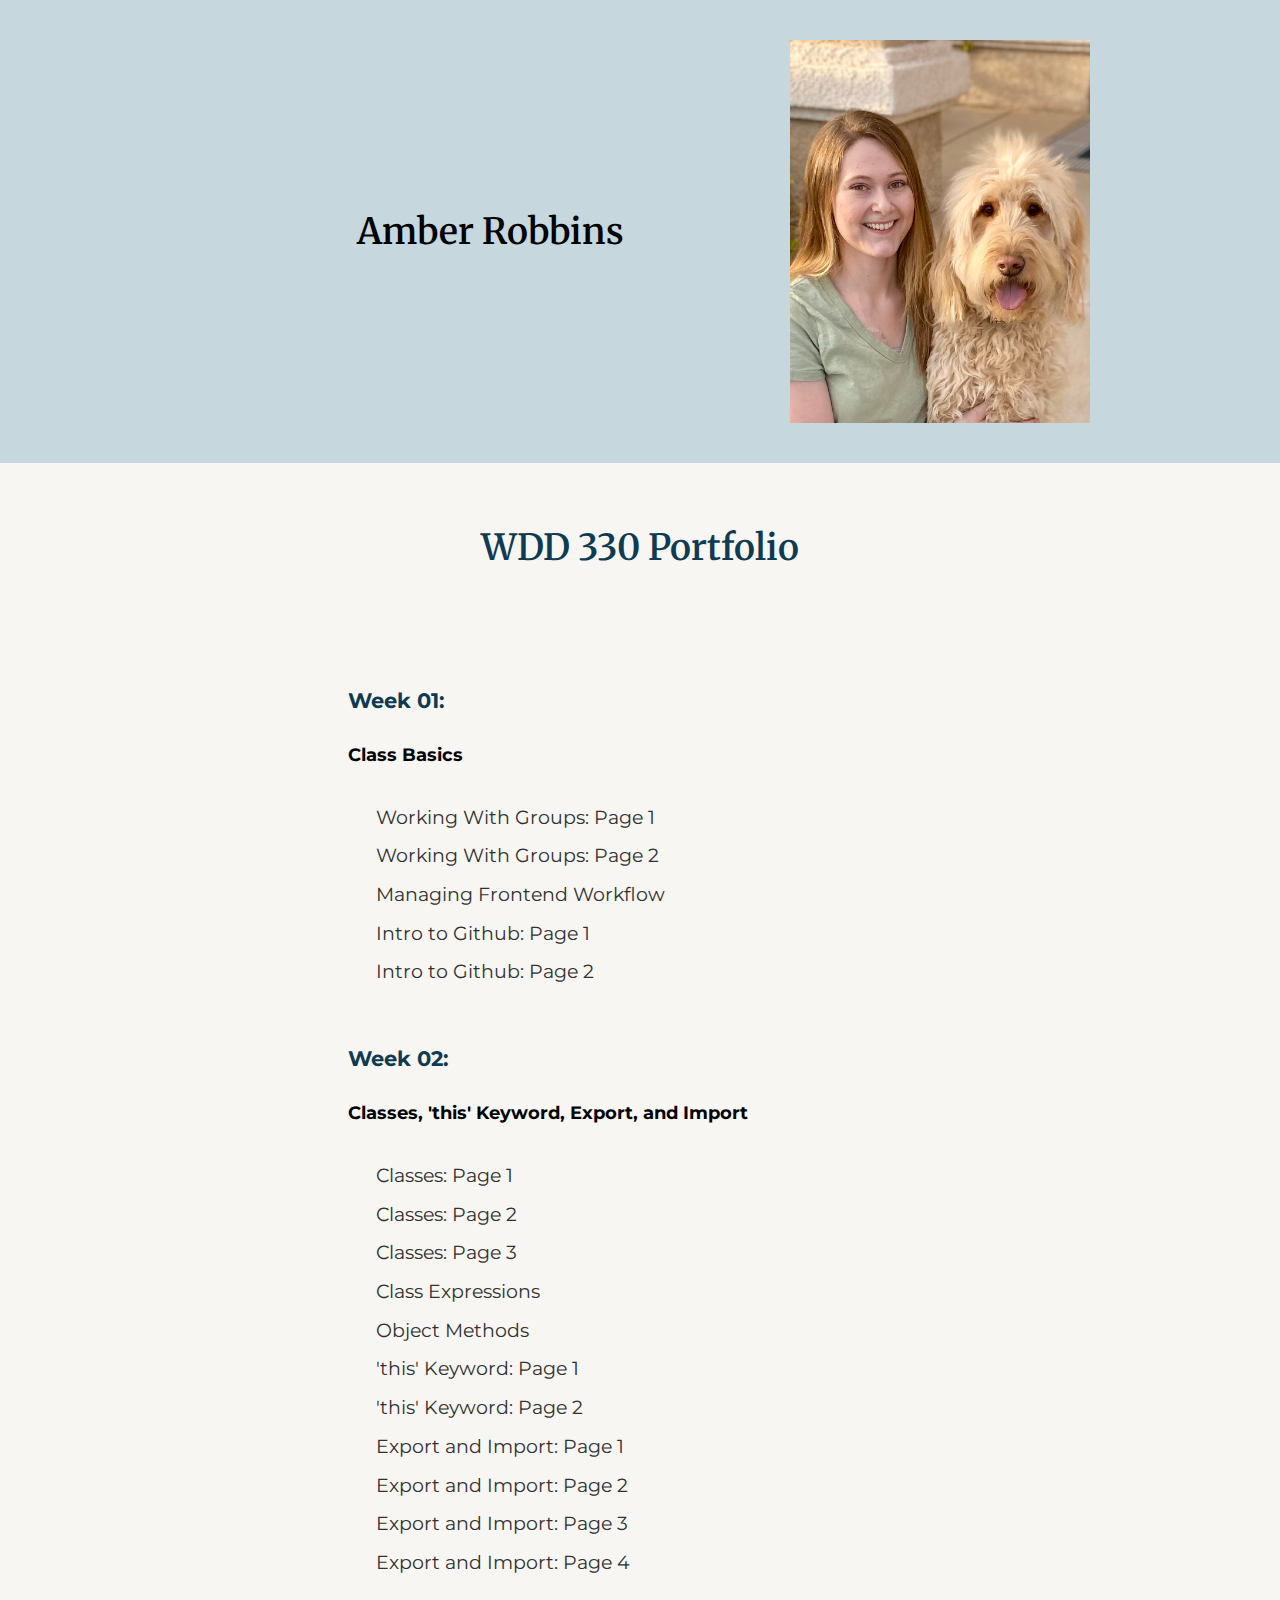
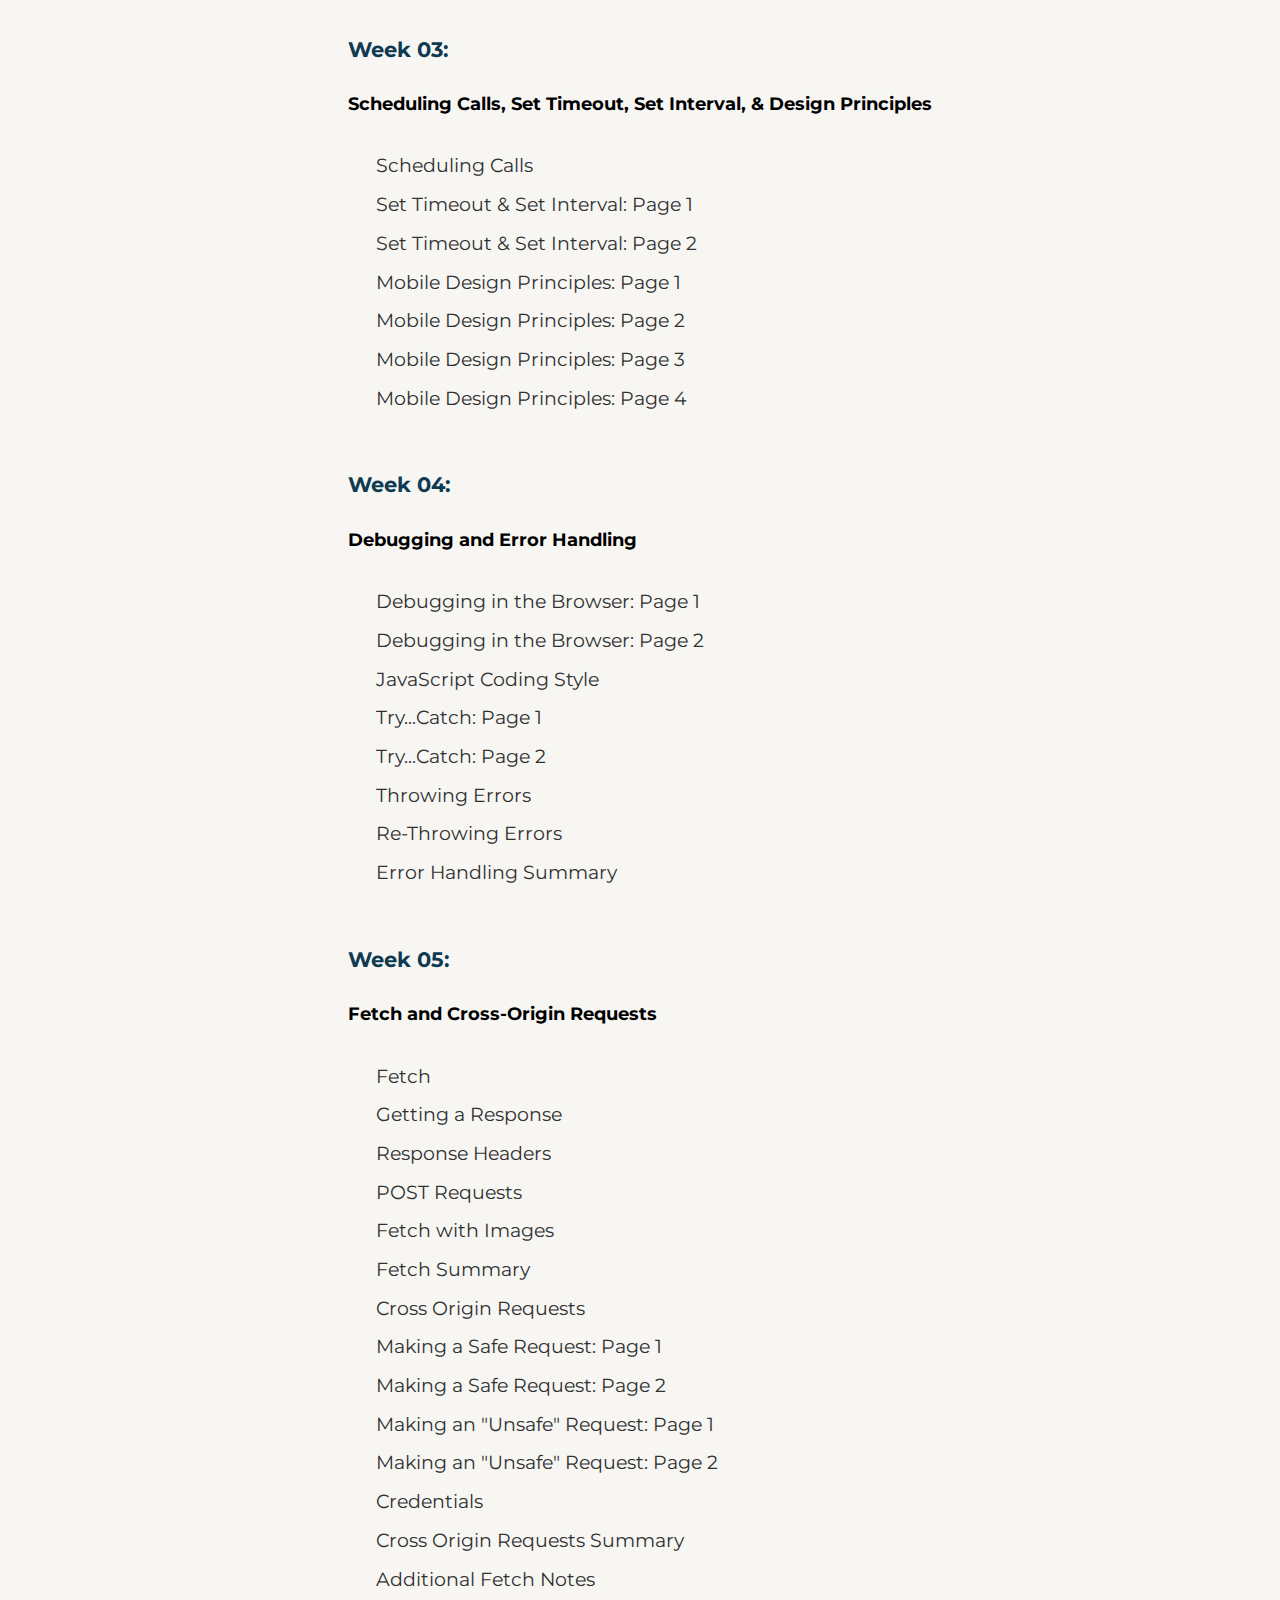
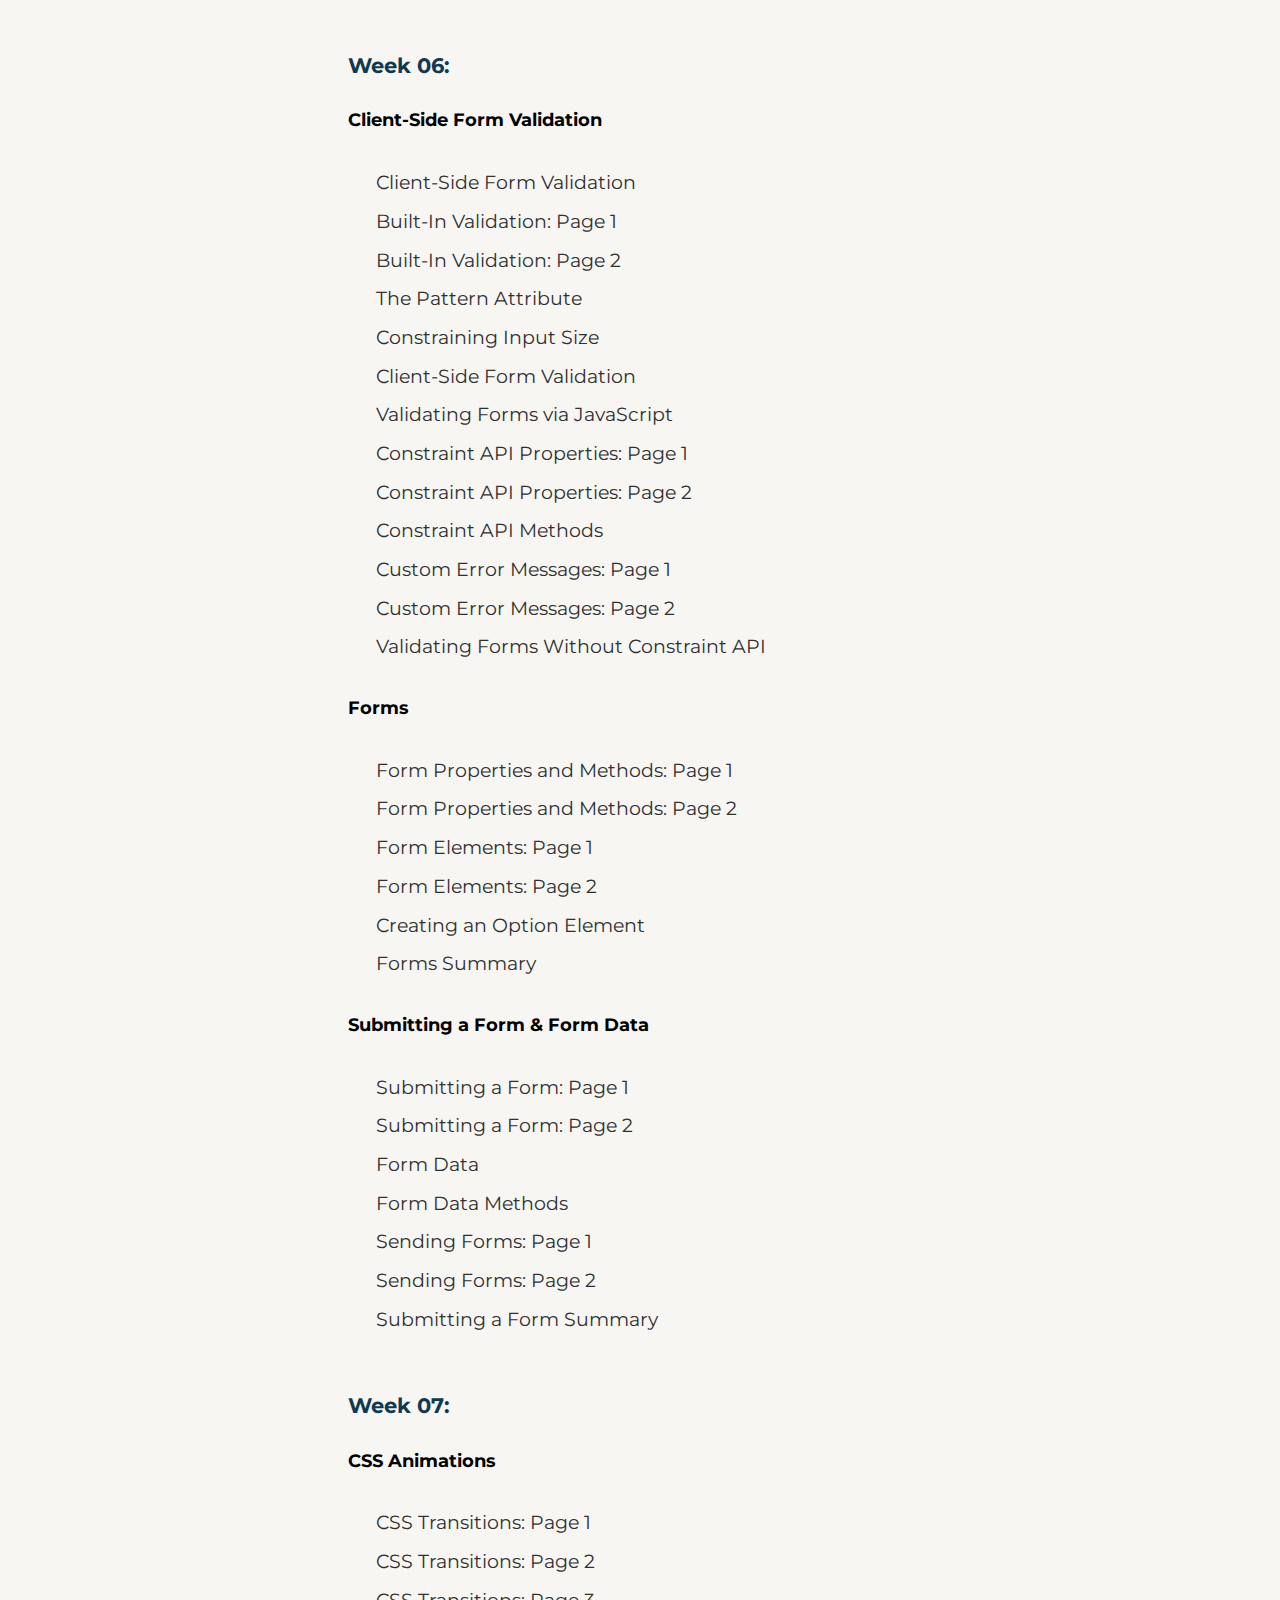
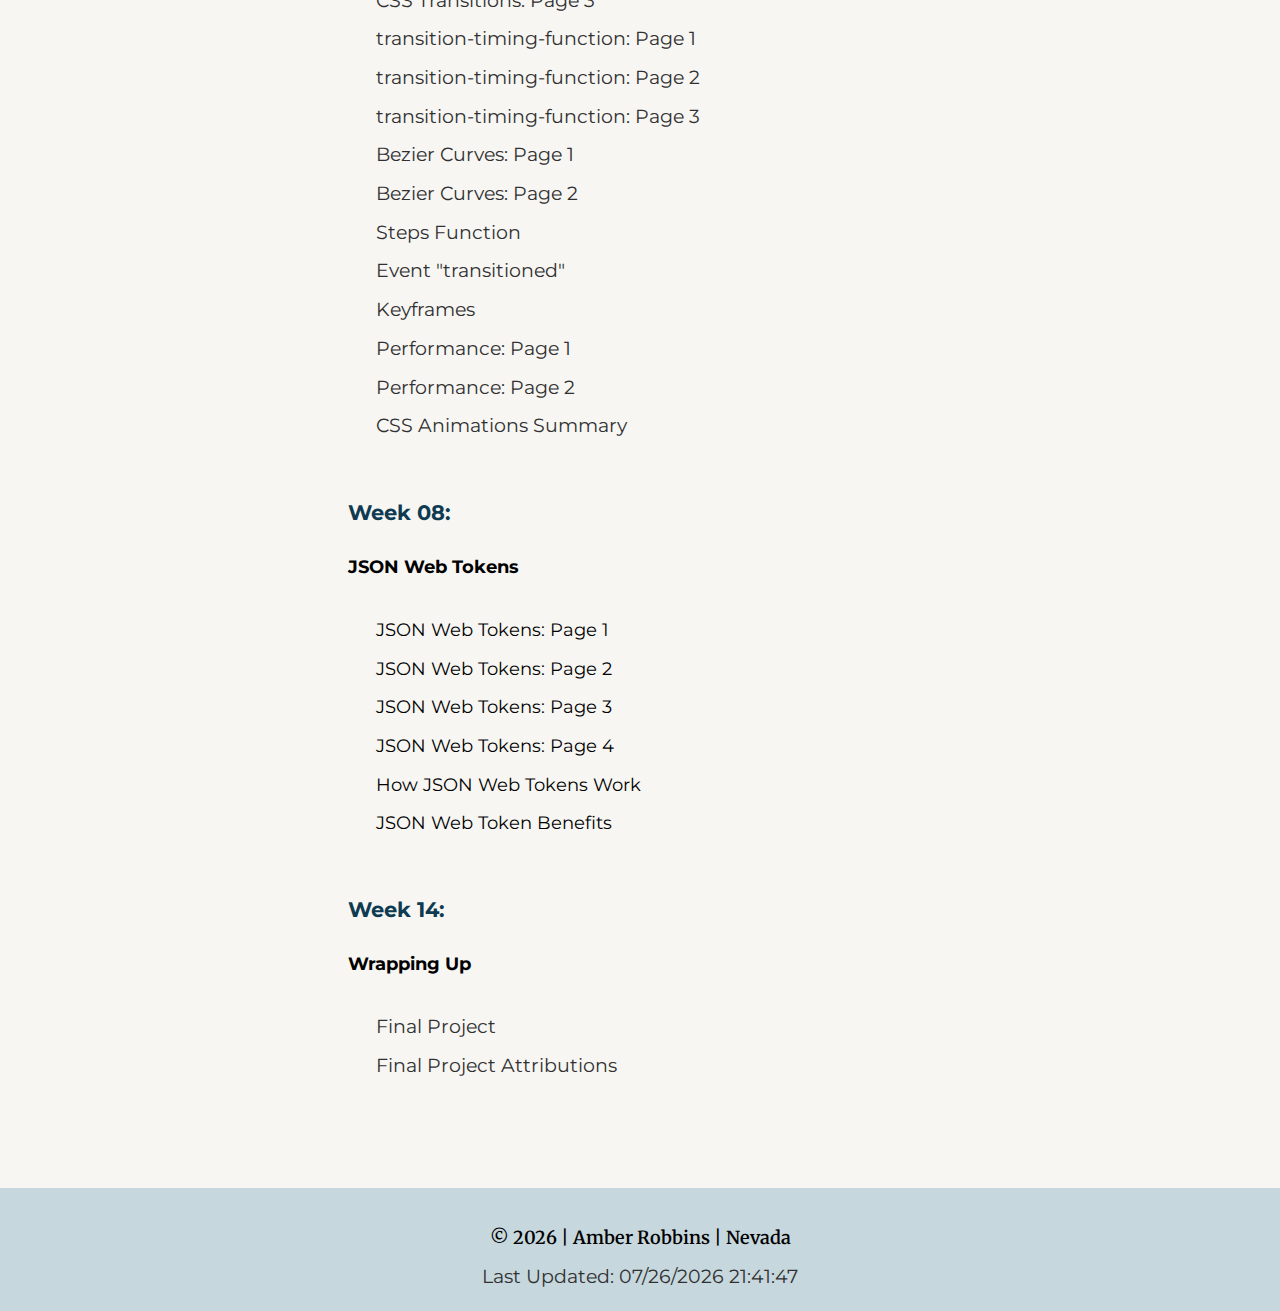
<file: index.html>
<!DOCTYPE html>
<html lang="en">
<head>
    <meta charset="UTF-8">
    <meta http-equiv="X-UA-Compatible" content="IE=edge">
    <meta name="viewport" content="width=device-width, initial-scale=1.0">
    <title>Portfolio | Amber Robbins</title>
    <meta>
    <link rel="preconnect" href="https://fonts.googleapis.com">
    <link rel="preconnect" href="https://fonts.gstatic.com" crossorigin>
    <link href="https://fonts.googleapis.com/css2?family=Merriweather:wght@300;400;700&family=Montserrat:wght@300;400;500;600&display=swap" rel="stylesheet">
    <link rel="stylesheet" href="styles/normalize.css" >
    <link rel="stylesheet" href="styles/base.css" >
</head>
<body>
  <header>
    <div class="headerContent">
      <h1>Amber Robbins</h1>
      <img src="images/amberAndSammy.jpeg"
           alt="A photo of Amber and her dog, Sam">
    </div>
  </header>
  <main>
    <h2>WDD 330 Portfolio</h2>
    <div class="week-nav">
      <ul class="week">
        <h3 class="weekNumber">Week 01:</h3>
        <h4>Class Basics</h4>
        <li><a href="noteFiles/01-notes-1.jpg">Working With Groups: Page 1</a></li>
        <li><a href="noteFiles/01-notes-2.jpg">Working With Groups: Page 2</a></li>
        <li><a href="noteFiles/01-notes-3.jpg">Managing Frontend Workflow</a></li>
        <li><a href="noteFiles/01-notes-4.jpg">Intro to Github: Page 1</a></li>
        <li><a href="noteFiles/01-notes-5.jpg">Intro to Github: Page 2</a></li>
      </ul>
      <ul class="week">
        <h3 class="weekNumber">Week 02:</h3>
        <h4>Classes, 'this' Keyword, Export, and Import</h4>
        <li><a href="noteFiles/02-notes-01.jpg">Classes: Page 1</a></li>
        <li><a href="noteFiles/02-notes-02.jpg">Classes: Page 2</a></li>
        <li><a href="noteFiles/02-notes-03.jpg">Classes: Page 3</a></li>
        <li><a href="noteFiles/02-notes-04.jpg">Class Expressions</a></li>
        <li><a href="noteFiles/02-notes-05.jpg">Object Methods</a></li>
        <li><a href="noteFiles/02-notes-06.jpg">'this' Keyword: Page 1</a></li>
        <li><a href="noteFiles/02-notes-07.jpg">'this' Keyword: Page 2</a></li>
        <li><a href="noteFiles/02-notes-08.jpg">Export and Import: Page 1</a></li>
        <li><a href="noteFiles/02-notes-09.jpg">Export and Import: Page 2</a></li>
        <li><a href="noteFiles/02-notes-10.jpg">Export and Import: Page 3</a></li>
        <li><a href="noteFiles/02-notes-11.jpg">Export and Import: Page 4</a></li>
      </ul>
      <ul class="week">
        <h3 class="weekNumber">Week 03:</h3>
        <h4>Scheduling Calls, Set Timeout, Set Interval, & Design Principles</h4>
        <li><a href="noteFiles/03Notes_schedulingCalls.jpg">Scheduling Calls</a></li>
        <li><a href="noteFiles/03Notes_setTimeout_setInterval_2.jpg">Set Timeout & Set Interval: Page 1</a></li>
        <li><a href="noteFiles/03Notes_setTimeout_setInterval_3.jpg">Set Timeout & Set Interval: Page 2</a></li>
        <li><a href="noteFiles/03Notes_designPrinciples-1.jpg">Mobile Design Principles: Page 1</a></li>
        <li><a href="noteFiles/03Notes_designPrinciples-2.jpg">Mobile Design Principles: Page 2</a></li>
        <li><a href="noteFiles/03Notes_desingPrinciples-3.jpg">Mobile Design Principles: Page 3</a></li>
        <li><a href="noteFiles/03Notes_designPrinciples-4.jpg">Mobile Design Principles: Page 4</a></li>
      </ul>
      <ul class="week">
        <h3 class="weekNumber">Week 04:</h3>
        <h4>Debugging and Error Handling</h4>
        <li><a href="noteFiles/04Notes_DebuggingInTheBrowser-1.jpg">Debugging in the Browser: Page 1</a></li>
        <li><a href="noteFiles/04Notes_DebuggingInTheBrowser-2.jpg">Debugging in the Browser: Page 2</a></li>
        <li><a href="noteFiles/04Notes_JSCodingStyle.jpg">JavaScript Coding Style</a></li>
        <li><a href="noteFiles/04Notes_tryCatch-1.jpg">Try...Catch: Page 1</a></li>
        <li><a href="noteFiles/04Notes_tryCatch-2.jpg">Try...Catch: Page 2</a></li>
        <li><a href="noteFiles/04Notes_throwingErrors.jpg">Throwing Errors</a></li>
        <li><a href="noteFiles/04Notes_reThrowingErrors.jpg">Re-Throwing Errors</a></li>
        <li><a href="noteFiles/04Notes_errorHandlingSummary.jpg">Error Handling Summary</a></li>
      </ul>
      <ul class="week">
        <h3 class="weekNumber">Week 05:</h3>
        <h4>Fetch and Cross-Origin Requests</h4>
        <li><a href="noteFiles/05Notes_fetch-1.jpg">Fetch</a></li>
        <li><a href="noteFiles/05Notes_fetch-2.jpg">Getting a Response</a></li>
        <li><a href="noteFiles/05Notes_fetch-3.jpg">Response Headers</a></li>
        <li><a href="noteFiles/05Notes_fetch-4.jpg">POST Requests</a></li>
        <li><a href="noteFiles/05Notes_fetch-5.jpg">Fetch with Images</a></li>
        <li><a href="noteFiles/05Notes_fetch-6.jpg">Fetch Summary</a></li>
        <li><a href="noteFiles/05Notes_fetch-7.jpg">Cross Origin Requests</a></li>
        <li><a href="noteFiles/05Notes_fetch-8.jpg">Making a Safe Request: Page 1</a></li>
        <li><a href="noteFiles/05Notes_fetch-9.jpg">Making a Safe Request: Page 2</a></li>
        <li><a href="noteFiles/05Notes_fetch-10.jpg">Making an "Unsafe" Request: Page 1</a></li>
        <li><a href="noteFiles/05Notes_fetch-11.jpg">Making an "Unsafe" Request: Page 2</a></li>
        <li><a href="noteFiles/05Notes_fetch-12.jpg">Credentials</a></li>
        <li><a href="noteFiles/05Notes_fetch-13.jpg">Cross Origin Requests Summary</a></li>
        <li><a href="noteFiles/05Notes_fetch-14.jpg">Additional Fetch Notes</a></li>
      </ul>
      <ul class="week">
        <h3 class="weekNumber">Week 06:</h3>
        <div class="groupedNotes">
          <h4>Client-Side Form Validation</h4>
          <li><a href="noteFiles/06Notes_CSFormValidation-1.jpg">Client-Side Form Validation</a></li>
          <li><a href="noteFiles/06Notes_CSFormValidation-2.jpg">Built-In Validation: Page 1</a></li>
          <li><a href="noteFiles/06Notes_CSFormValidation-3.jpg">Built-In Validation: Page 2</a></li>
          <li><a href="noteFiles/06Notes_CSFormValidation-4.jpg">The Pattern Attribute</a></li>
          <li><a href="noteFiles/06Notes_CSFormValidation-5.jpg">Constraining Input Size</a></li>
          <li><a href="noteFiles/06Notes_CSFormValidation-6.jpg">Client-Side Form Validation</a></li>
          <li><a href="noteFiles/06Notes_CSFormValidation-7.jpg">Validating Forms via JavaScript</a></li>
          <li><a href="noteFiles/06Notes_CSFormValidation-8.jpg">Constraint API Properties: Page 1</a></li>
          <li><a href="noteFiles/06Notes_CSFormValidation-9.jpg">Constraint API Properties: Page 2</a></li>
          <li><a href="noteFiles/06Notes_CSFormValidation-10.jpg">Constraint API Methods</a></li>
          <li><a href="noteFiles/06Notes_CSFormValidation-11.jpg">Custom Error Messages: Page 1</a></li>
          <li><a href="noteFiles/06Notes_CSFormValidation-12.jpg">Custom Error Messages: Page 2</a></li>
          <li><a href="noteFiles/06Notes_CSFormValidation-13.jpg">Validating Forms Without Constraint API</a></li>
        </div>
        <div class="groupedNotes">
          <h4>Forms</h4>
          <li><a href="noteFiles/06Notes_forms-1.jpg">Form Properties and Methods: Page 1</a></li>
          <li><a href="noteFiles/06Notes_forms-2.jpg">Form Properties and Methods: Page 2</a></li>
          <li><a href="noteFiles/06Notes_forms-3.jpg">Form Elements: Page 1</a></li>
          <li><a href="noteFiles/06Notes_forms-4.jpg">Form Elements: Page 2</a></li>
          <li><a href="noteFiles/06Notes_forms-5.jpg">Creating an Option Element</a></li>
          <li><a href="noteFiles/06Notes_forms-6.jpg">Forms Summary</a></li>
        </div>
        <div class="groupedNotes">
          <h4>Submitting a Form & Form Data</h4>
          <li><a href="noteFiles/06Notes_submitForm-1.jpg">Submitting a Form: Page 1</a></li>
          <li><a href="noteFiles/06Notes_submitForm-2.jpg">Submitting a Form: Page 2</a></li>
          <li><a href="noteFiles/06Notes_submitForm-3.jpg">Form Data</a></li>
          <li><a href="noteFiles/06Notes_submitForm-4.jpg">Form Data Methods</a></li>
          <li><a href="noteFiles/06Notes_submitForm-5.jpg">Sending Forms: Page 1</a></li>
          <li><a href="noteFiles/06Notes_submitForm-6.jpg">Sending Forms: Page 2</a></li>
          <li><a href="noteFiles/06Notes_submitForm-7.jpg">Submitting a Form Summary</a></li>
        </div>
      </ul>
      <ul class="week">
        <h3 class="weekNumber">Week 07:</h3>
        <h4>CSS Animations</h4>
        <li><a href="noteFiles/07Notes_CSSAnimations-1.jpg">CSS Transitions: Page 1</a></li>
        <li><a href="noteFiles/07Notes_CSSAnimations-2.jpg">CSS Transitions: Page 2</a></li>
        <li><a href="noteFiles/07Notes_CSSAnimations-3.jpg">CSS Transitions: Page 3</a></li>
        <li><a href="noteFiles/07Notes_CSSAnimations-4.jpg">transition-timing-function: Page 1</a></li>
        <li><a href="noteFiles/07Notes_CSSAnimations-5.jpg">transition-timing-function: Page 2</a></li>
        <li><a href="noteFiles/07Notes_CSSAnimations-6.jpg">transition-timing-function: Page 3</a></li>
        <li><a href="noteFiles/07Notes_CSSAnimations-7.jpg">Bezier Curves: Page 1</a></li>
        <li><a href="noteFiles/07Notes_CSSAnimations-8.jpg">Bezier Curves: Page 2</a></li>
        <li><a href="noteFiles/07Notes_CSSAnimations-9.jpg">Steps Function</a></li>
        <li><a href="noteFiles/07Notes_CSSAnimations-10.jpg">Event "transitioned"</a></li>
        <li><a href="noteFiles/07Notes_CSSAnimations-11.jpg">Keyframes</a></li>
        <li><a href="noteFiles/07Notes_CSSAnimations-12.jpg">Performance: Page 1</a></li>
        <li><a href="noteFiles/07Notes_CSSAnimations-13.jpg">Performance: Page 2</a></li>
        <li><a href="noteFiles/07Notes_CSSAnimations-14.jpg">CSS Animations Summary</a></li>
      </ul>
      <ul class="week">
        <h3 class="weekNumber">Week 08:</h3>
        <h4>JSON Web Tokens</h4>
        <li><a href="noteFiles/08Notes_JWTs-1.jpg"></a>JSON Web Tokens: Page 1</li>
        <li><a href="noteFiles/08Notes_JWTs-2.jpg"></a>JSON Web Tokens: Page 2</li>
        <li><a href="noteFiles/08Notes_JWTs-3.jpg"></a>JSON Web Tokens: Page 3</li>
        <li><a href="noteFiles/08Notes_JWTs-4.jpg"></a>JSON Web Tokens: Page 4</li>
        <li><a href="noteFiles/08Notes_JWTs-5.jpg"></a>How JSON Web Tokens Work</li>
        <li><a href="noteFiles/08Notes_JWTs-6.jpg"></a>JSON Web Token Benefits</li>
      </ul>
      <ul class="week">
        <h3 class="weekNumber">Week 14:</h3>
        <h4>Wrapping Up</h4>
        <li><a href="finalProject/index.html">Final Project</a></li>
        <li><a href="finalProject/worksCited.html">Final Project Attributions</a></li>
      </ul>
    </div>
  </main>
  <footer>
    <p>&copy;<span id="copyright-year"></span> | Amber Robbins | Nevada</p>
    <div id="last-updated"></div>
  </footer>
  <script src="scripts/portfolio.js"></script>
  </body>
</html>
</file>
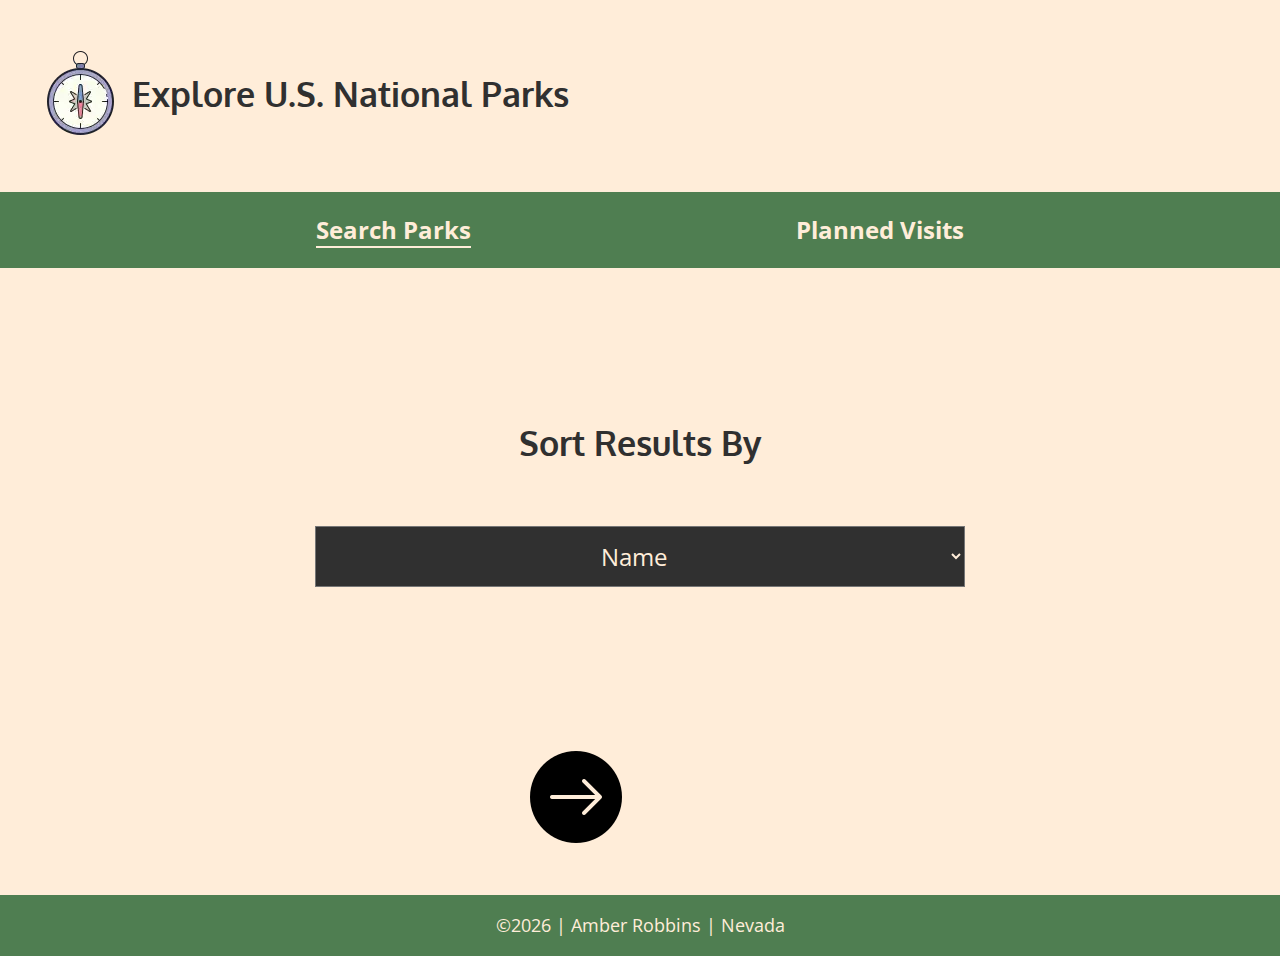
<file: finalProject/index.html>
<!DOCTYPE html>
<html lang="en">
  <head>
    <meta charset="UTF-8" >
    <meta http-equiv="X-UA-Compatible" content="IE=edge" >
    <meta name="viewport" content="width=device-width, initial-scale=1.0" >
    <title>Search | National Parks</title>
    <meta
      name="description"
      content="Final project for Amber Robbins in WDD
    330: Web Frontend Development 2 at BYU-I" >
    <link rel="icon" href="images/compassFavicon.png">
    <link rel="preconnect" href="https://fonts.googleapis.com">
    <link rel="preconnect" href="https://fonts.gstatic.com" crossorigin>
    <link href="https://fonts.googleapis.com/css2?family=Open+Sans&family=Oxygen:wght@400;700&display=swap" rel="stylesheet">
    <link rel="stylesheet" href="styles/normalize.css">
    <link rel="stylesheet" href="styles/base.css" >
    <link rel="stylesheet" href="styles/medium.css" >
    <link rel="stylesheet" href="styles/large.css" >
  </head>
  <body>
    <header id="template-header">
    </header>
    <main>
      <section class="homePage">
      <h1>Sort Results By</h1>
        <section class="sortResults">
          <form name="sortForm">
            <label for="sortOptions">
              <select name="sortOptions" class="sortBar" id="sortOptions">
                <option value="name" standard selected>Name</option>
                <option value="state">State</option>
                <option value="region">Region</option>
              </select>
            </label>
            <div id="stateFilter" class="stateFilter hide">
              <div class="stateOption"> 
                <input type="checkbox" name="stateBox" class="stateBox" value="AL">
                <label for="AL">Alabama</label>
              </div>
              <div class="stateOption"> 
                <input type="checkbox" name="stateBox" class="stateBox" value="AK">
                <label for="AK">Alaska</label>
              </div>
              <div class="stateOption"> 
                <input type="checkbox" name="stateBox" class="stateBox" value="AS">
                <label for="AS">American Samoa</label>
              </div>
              <div class="stateOption"> 
                <input type="checkbox" name="stateBox" class="stateBox" value="AZ">
                <label for="AZ">Arizona</label>
              </div>
              <div class="stateOption"> 
                <input type="checkbox" name="stateBox" class="stateBox" value="AR">
                <label for="AR">Arkansas</label>
              </div>
              <div class="stateOption"> 
                <input type="checkbox" name="stateBox" class="stateBox" value="CA">
                <label for="CA">California</label>
              </div>
              <div class="stateOption"> 
                <input type="checkbox" name="stateBox" class="stateBox" value="CO">
                <label for="CO">Colorado</label>
              </div>
              <div class="stateOption"> 
                <input type="checkbox" name="stateBox" class="stateBox" value="CT">
                <label for="CT">Connecticut</label>
              </div>
              <div class="stateOption"> 
                <input type="checkbox" name="stateBox" class="stateBox" value="DE">
                <label for="DE">Delaware</label>
              </div>
              <div class="stateOption"> 
                <input type="checkbox" name="stateBox" class="stateBox" value="DC">
                <label for="DC">District of Columbia</label>
              </div>
              <div class="stateOption"> 
                <input type="checkbox" name="stateBox" class="stateBox" value="FL">
                <label for="FL">Florida</label>
              </div>
              <div class="stateOption"> 
                <input type="checkbox" name="stateBox" class="stateBox" value="GA">
                <label for="GA">Georgia</label>
              </div>
              <div class="stateOption"> 
                <input type="checkbox" name="stateBox" class="stateBox" value="GU">
                <label for="GU">Guam</label>
              </div>
              <div class="stateOption"> 
                <input type="checkbox" name="stateBox" class="stateBox" value="HI">
                <label for="HI">Hawaii</label>
              </div>
              <div class="stateOption"> 
                <input type="checkbox" name="stateBox" class="stateBox" value="ID">
                <label for="ID">Idaho</label>
              </div>
              <div class="stateOption"> 
                <input type="checkbox" name="stateBox" class="stateBox" value="IL">
                <label for="IL">Illinois</label>
              </div>
              <div class="stateOption"> 
                <input type="checkbox" name="stateBox" class="stateBox" value="IN">
                <label for="IN">Indiana</label>
              </div>
              <div class="stateOption"> 
                <input type="checkbox" name="stateBox" class="stateBox" value="IA">
                <label for="IA">Iowa</label>
              </div>
              <div class="stateOption"> 
                <input type="checkbox" name="stateBox" class="stateBox" value="KS">
                <label for="KS">Kansas</label>
              </div>
              <div class="stateOption"> 
                <input type="checkbox" name="stateBox" class="stateBox" value="KY">
                <label for="KY">Kentucky</label>
              </div>
              <div class="stateOption"> 
                <input type="checkbox" name="stateBox" class="stateBox" value="LA">
                <label for="LA">Louisiana</label>
              </div>
              <div class="stateOption"> 
                <input type="checkbox" name="stateBox" class="stateBox" value="ME">
                <label for="ME">Maine</label>
              </div>
              <div class="stateOption"> 
                <input type="checkbox" name="stateBox" class="stateBox" value="MD">
                <label for="MD">Maryland</label>
              </div>
              <div class="stateOption"> 
                <input type="checkbox" name="stateBox" class="stateBox" value="MA">
                <label for="MA">Massachusetts</label>
              </div>
              <div class="stateOption"> 
                <input type="checkbox" name="stateBox" class="stateBox" value="MI">
                <label for="MI">Michigan</label>
              </div>
              <div class="stateOption"> 
                <input type="checkbox" name="stateBox" class="stateBox" value="MN">
                <label for="MN">Minnesota</label>
              </div>
              <div class="stateOption"> 
                <input type="checkbox" name="stateBox" class="stateBox" value="MS">
                <label for="MS">Mississippi</label>
              </div>
              <div class="stateOption"> 
                <input type="checkbox" name="stateBox" class="stateBox" value="MO">
                <label for="MO">Missouri</label>
              </div>
              <div class="stateOption"> 
                <input type="checkbox" name="stateBox" class="stateBox" value="MT">
                <label for="MT">Montana</label>
              </div>
              <div class="stateOption"> 
                <input type="checkbox" name="stateBox" class="stateBox" value="NE">
                <label for="NE">Nebraska</label>
              </div>
              <div class="stateOption"> 
                <input type="checkbox" name="stateBox" class="stateBox" value="NV">
                <label for="NV">Nevada</label>
              </div>
              <div class="stateOption"> 
                <input type="checkbox" name="stateBox" class="stateBox" value="NH">
                <label for="NH">New Hampshire</label>
              </div>
              <div class="stateOption"> 
                <input type="checkbox" name="stateBox" class="stateBox" value="NJ">
                <label for="NJ">New Jersey</label>
              </div>
              <div class="stateOption"> 
                <input type="checkbox" name="stateBox" class="stateBox" value="NM">
                <label for="NM">New Mexico</label>
              </div>
              <div class="stateOption"> 
                <input type="checkbox" name="stateBox" class="stateBox" value="NY">
                <label for="NY">New York</label>
              </div>
              <div class="stateOption"> 
                <input type="checkbox" name="stateBox" class="stateBox" value="NC">
                <label for="NC">North Carolina</label>
              </div>
              <div class="stateOption"> 
                <input type="checkbox" name="stateBox" class="stateBox" value="ND">
                <label for="ND">North Dakota</label>
              </div>
              <div class="stateOption"> 
                <input type="checkbox" name="stateBox" class="stateBox" value="MP">
                <label for="MP">Northern Mariana Islands</label>
              </div>
              <div class="stateOption"> 
                <input type="checkbox" name="stateBox" class="stateBox" value="OH">
                <label for="OH">Ohio</label>
              </div>
              <div class="stateOption"> 
                <input type="checkbox" name="stateBox" class="stateBox" value="OK">
                <label for="OK">Oklahoma</label>
              </div>
              <div class="stateOption"> 
                <input type="checkbox" name="stateBox" class="stateBox" value="OR">
                <label for="OR">Oregon</label>
              </div>
              <div class="stateOption"> 
                <input type="checkbox" name="stateBox" class="stateBox" value="PA">
                <label for="PA">Pennsylvania</label>
              </div>
              <div class="stateOption"> 
                <input type="checkbox" name="stateBox" class="stateBox" value="PR">
                <label for="PR">Puerto Rico</label>
              </div>
              <div class="stateOption"> 
                <input type="checkbox" name="stateBox" class="stateBox" value="RI">
                <label for="RI">Rhode Island</label>
              </div>
              <div class="stateOption"> 
                <input type="checkbox" name="stateBox" class="stateBox" value="SC">
                <label for="SC">South Carolina</label>
              </div>
              <div class="stateOption"> 
                <input type="checkbox" name="stateBox" class="stateBox" value="SD">
                <label for="SD">South Dakota</label>
              </div>
              <div class="stateOption"> 
                <input type="checkbox" name="stateBox" class="stateBox" value="TN">
                <label for="TN">Tennessee</label>
              </div>
              <div class="stateOption"> 
                <input type="checkbox" name="stateBox" class="stateBox" value="TX">
                <label for="TX">Texas</label>
              </div>
              <div class="stateOption"> 
                <input type="checkbox" name="stateBox" class="stateBox" value="UT">
                <label for="UT">Utah</label>
              </div>
              <div class="stateOption"> 
                <input type="checkbox" name="stateBox" class="stateBox" value="VT">
                <label for="VT">Vermont</label>
              </div>
              <div class="stateOption"> 
                <input type="checkbox" name="stateBox" class="stateBox" value="VI">
                <label for="VI">Virgin Islands</label>
              </div>
              <div class="stateOption"> 
                <input type="checkbox" name="stateBox" class="stateBox" value="VA">
                <label for="VA">Virginia</label>
              </div>
              <div class="stateOption"> 
                <input type="checkbox" name="stateBox" class="stateBox" value="WA">
                <label for="WA">Washington</label>
              </div>
              <div class="stateOption"> 
                <input type="checkbox" name="stateBox" class="stateBox" value="WV">
                <label for="WV">West Virginia</label>
              </div>
              <div class="stateOption"> 
                <input type="checkbox" name="stateBox" class="stateBox" value="WI">
                <label for="WI">Wisconsin</label>
              </div>
              <div class="stateOption"> 
                <input type="checkbox" name="stateBox" class="stateBox" value="WY">
                <label for="WY">Wyoming</label>
              </div>
            </div>
            <div id="regionFilter" class="regionFilter hide">
              <div class="regionOption"> 
                <input type="checkbox" name="regionBox" class="regionBox" value="atlanticTerritories">
                <label for="atlanticTerritories">Atlantic Territories</label>
              </div>
              <div class="regionOption"> 
                <input type="checkbox" name="regionBox" class="regionBox" value="midWest">
                <label for="midWest">MidWest</label>
                <div id="midWestSubRegions" class="subRegionFilter hide">
                  <input type="checkbox" name="subRegionBox" class="subRegionBox" value="eastNorthCentral">
                  <label for="eastNorthCentral">East North Central</label>
                  <input type="checkbox" name="subRegionBox" class="subRegionBox" value="westNorthCentral">
                  <label for="westNorthCentral">West North Central</label>
                </div>
              </div>
              <div class="regionOption"> 
                <input type="checkbox" name="regionBox" class="regionBox" value="northEast">
                <label for="northEast">NorthEast</label>
                <div id="northEastSubRegions" class="subRegionFilter hide">
                  <input type="checkbox" name="subRegionBox" class="subRegionBox" value="newEngland">
                  <label for="newEngland">New England</label>
                  <input type="checkbox" name="subRegionBox" class="subRegionBox" value="middleAtlantic">
                  <label for="middleAtlantic">Middle Atlantic</label>
                </div>
              </div>
              <div class="regionOption"> 
                <input type="checkbox" name="regionBox" class="regionBox" value="south">
                <label for="south">South</label>
                <div id="southSubRegions" class="subRegionFilter hide">
                  <input type="checkbox" name="subRegionBox" class="subRegionBox" value="southAtlantic">
                  <label for="southAtlantic">South Atlantic</label>
                  <input type="checkbox" name="subRegionBox" class="subRegionBox" value="eastSouthCentral">
                  <label for="eastSouthCentral">East South Central</label>
                  <input type="checkbox" name="subRegionBox" class="subRegionBox" value="westSouthCentral">
                  <label for="westSouthCentral">West South Central</label>
                </div>
              </div>
              <div class="regionOption"> 
                <input type="checkbox" name="regionBox" class="regionBox" value="west">
                <label for="west">West</label>
                <div id="westSubRegions" class="subRegionFilter hide">
                  <input type="checkbox" name="subRegionBox" class="subRegionBox" value="mountain">
                  <label for="mountain">Mountain</label>
                  <input type="checkbox" name="subRegionBox" class="subRegionBox" value="pacific">
                  <label for="pacific">Pacific</label>
                </div>
              </div>
            </div>
            <!--<button id="parkSearchSubmit" type="submit">Search</button>-->
          </form>
        </section>
        <ul class="parkResults"></ul>
        <div class="pageLinks">
          <a class="pageArrow hide" id="prevArrow">
            <img src="./images/prevIcon.webp" alt="Arrow icon pointing left">
          </a>
          <a class="pageArrow" id="nextArrow">
            <img src="./images/nextIcon.webp" alt="Arrow icon pointing right">
          </a>
        </div>
      </section>
    </main>
    <footer id="template-footer" class="banner-green">
    </footer>
    <script type="module" src="scripts/index.js"></script>
   <!--<script type="module" src="../scripts/clampBuilder.js"></script>-->
  </body>
</html>
</file>
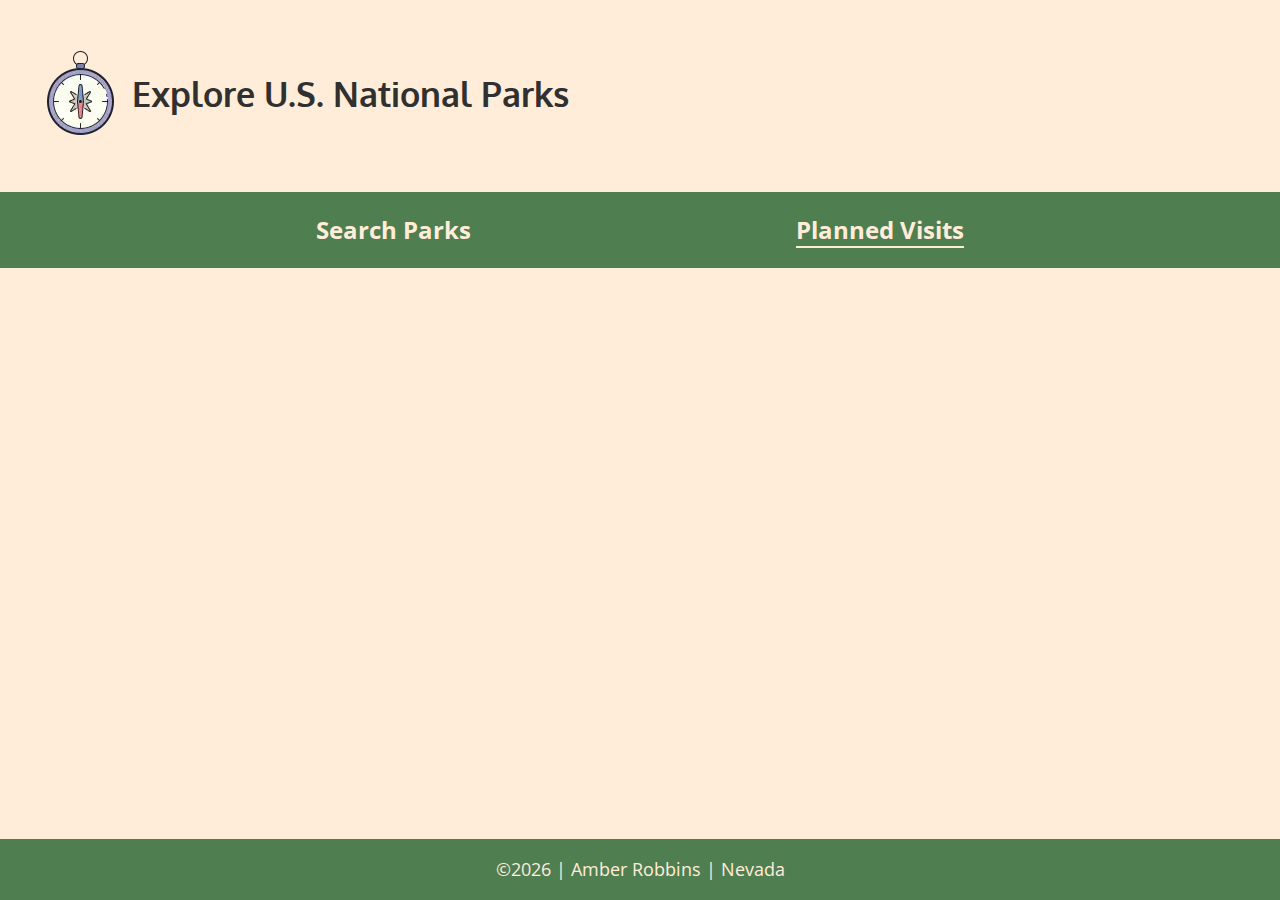
<file: finalProject/planParkVisits.html>
<!DOCTYPE html>
<html lang="en">
  <head>
    <meta charset="UTF-8" >
    <meta http-equiv="X-UA-Compatible" content="IE=edge" >
    <meta name="viewport" content="width=device-width, initial-scale=1.0" >
    <title>Search | National Parks</title>
    <meta
      name="description"
      content="Final project for Amber Robbins in WDD
    330: Web Frontend Development 2 at BYU-I" >
    <link rel="icon" href="images/compassFavicon.png">
    <link rel="preconnect" href="https://fonts.googleapis.com">
    <link rel="preconnect" href="https://fonts.gstatic.com" crossorigin>
    <link href="https://fonts.googleapis.com/css2?family=Open+Sans&family=Oxygen:wght@400;700&display=swap" rel="stylesheet">
    <link rel="stylesheet" href="styles/normalize.css">
    <link rel="stylesheet" href="styles/base.css" >
    <link rel="stylesheet" href="styles/medium.css" >
    <link rel="stylesheet" href="styles/large.css" >
  </head>
  <body>
    <header id="template-header">
    </header>
    <main>
    <section class="parkVisitList">
      <ul class="visitList"></ul>
    </section>
    </main>
    <footer id="template-footer" class="banner-green">
    </footer>
    <script type="module" src="scripts/visitList.js"></script>
  </body>
</html>
</file>
<file: styles/base.css>
:root  {
        /** colors **/
        --primary-color: #FFEDD9;
        --font-color: #303030;
        --hover-text: #0E3A52ff;
        --light-blue-color: #C6D7DDff;
        --offWhite-color: #F7F6F3ff;
}

* {
    margin: 0;
    padding: 0;
    box-sizing: border-box;
}

header, 
main,
footer {
    font-size: 18px;
    font-family: 'Montserrat', sans-serif;
}

body {
    background-color: var(--offWhite-color);
}

header,
footer {
    background-color: var(--light-blue-color);
    padding: 2.5rem;
}

.headerContent {
    margin: 0 auto;
    display: flex;
    flex-wrap: wrap;
    justify-content: space-evenly;
    align-items: center;
    max-width: 900px;
}

main {
    display: grid;
    margin: 3rem 0;
    gap: 3rem;
    justify-content: center;
    align-items: center;
}


.week {
    display: flex;
    flex-direction: column;
    justify-content: start;
    align-items: start;
    margin: 3.5rem 0;
}

h1,
h2 {
    font-size: 2.25rem;
}

h2,
h4 {
    margin: 2rem 0;
}

footer {
    display: flex;
    flex-direction: column;
    padding: 1.5rem;
    justify-content: center;
    align-items: center;
}


img {
    width: min(85vw, 300px);
}

li {
    list-style-type: none;
    padding: .5rem .5rem .5rem 1.75rem;
}

h1,
h2,
p {
    font-family: 'Merriweather', serif;
    font-weight: 600;
    margin: 1rem auto;
}

h2,
h3 {
    color: var(--hover-text);
}
 
a {
    cursor: pointer;
    transition: font-size 0.5s ease;
}

a,
#last-updated {
    text-decoration: none;
    font-size: 1.2rem;
    color: var(--font-color);
    font-weight: 400;
}

a:hover {
    color: var(--hover-text);
    font-size: 1.26rem;
}
</file>
<file: finalProject/styles/base.css>
:root {

    /** fonts **/
    --font-headline: 'Oxygen', Arial, sans-serif;
    --font-body: 'Open Sans', sans-serif;

    /** font sizes **/
    --font-base: 18px;
    --smallest-font: clamp(0.7rem, 0.40769rem + 1.2307vw, 1.1rem);
    --small-font: clamp(0.9rem, 0.60769rem + 1.230769vw, 1.3rem);
    --medium-font: clamp(1.1rem, 0.80769rem + 1.23076vw, 1.5rem);
    --large-font: clamp(1.4rem, 1.10769rem + 1.230769vw, 1.8rem);
    --largest-font: clamp(1.7rem, 1.40769rem + 1.230769vw, 2.1rem);

    /** colors **/
    --primary-color: #FFEDD9;
    --secondary-color: #4F7E51;
    --tertiary-color: #845A4B;
    --accent-color: #5e0202; 
    --font-color: #303030;
    --secondary-color-lighter: rgba(79, 126, 81, 0.4);
    --tertiary-color-lighter: rgba(132, 90, 75, 0.2);
}

* {
    box-sizing: border-box;
    margin: 0;
    padding: 0;
}


/** assign font properties **/
h1,
h2,
h3,
.exploreParks{
    font-family: var(--font-headline);
}

h1,
.exploreParks {
    font-size: var(--largest-font);
    font-weight: 700;
}

h2 {
    font-size: var(--large-font);
}

header,
select,
.stateOption,
.state,
.parkResult-learnMore,
.btn,
.activitiesList li {
    font-size: var(--medium-font);
}
 

/** assign color properties **/

.banner-green li a,
.sortBar,
.btn,
#template-footer {
    color: var(--primary-color);
}

h2,
a,
#parkDetails-name {
    color: var(--accent-color);
}

.banner-green {
    background-color: var(--secondary-color);   
}

.sortBar,
.btn {
    background-color: var(--font-color);
}

.btn:hover,
.added,
.inList {
    background-color: var(--accent-color);
}

.parkActivity:hover {
    background-color: var(--tertiary-color-lighter);
}

/** primary elements **/
body {
    display: grid;
    grid-template-rows: auto 1fr auto;
    min-height: 100vh;
    text-align: center;
    font-family: var(--font-body);
    font-size: var(--font-base);
    color: var(--font-color);
    background-color: var(--primary-color);
}

img {
    width: 100%;
    height: auto;
    display: block;
}

ul {
    list-style-type: none;
}

a { 
    text-decoration: none;
    cursor: pointer;
    font-weight: 700;
}

header {
    display: flex;
    flex-wrap: wrap;
    justify-content: space-evenly;
    align-items: center;
}

.hide {
    display: none;
}

/** margins and padding **/
h1,
h2,
.parkActivity li {
    margin: 1rem;
}

header {
    margin: 2rem 0;
}

.primaryNav {
    margin: 3rem auto;
}

.stateFilter,
#template-footer {
    padding: 1.25rem .25rem;
}

.stateOption {
    margin: 0.75rem 0;
}

.parkResults,
.parkResults li *,
.visitList,
.visitList li * {
    margin: 2rem auto;
}

.parkResults li,
.visitList li {
    margin: 5rem auto;
}

.banner-green li {
    padding: 1rem;
}
 
/** green banner in header and footer **/
.banner-green,
.sortBar {
    width: 100%;
    padding: 0.5rem;
}

.primaryNav {
    display: flex;
    justify-content: space-evenly;
}

.menu-link,
.parkActivity li {
    transition: font-size 0.35s ease;
}

.menu-link:hover {
    font-size: calc(var(--medium-font) + 0.2rem);
}

.active {
    border-bottom: 2px solid var(--primary-color);
}

/** index.html content layout **/
.homePage h1 {
    grid-area: title;
}

.homePage .sortResults {
    grid-area: sortResults;
    display: flex;
    flex-direction: column;
    align-items: center;
}

.sortResults form {
    width: 100%;
}

.homePage .parkResults {
    grid-area: results;
}

.homePage {
    display: grid;
    margin: 3rem auto;
    gap: 3rem;
    grid-template-areas:
    "title"
    "sortResults"
    "results";
}

.homePage,
.parkResults,
.park-img {
    width: max(85vw, 300px);
}

 /** index.html content **/
.sortBar {
    padding: 0.75rem 0.15rem;
    text-align: center;
}

.sortBar,
.stateBox {
    cursor: pointer;
}

.stateFilter {
    overflow-y: scroll;
    height: 25vh;
    text-align: start;
  
}

.parkResults *,
.parkDetails * {
    transition: all .35s ease;
}
 
.name {
    height: 5vh;
}

.parkResult:hover,
.btn:hover {
    transform: scale(1.05);
}

.pageLinks {
    display: flex;
    justify-content: center;
    width: max(85vw, 300px);
}

.pageLinks img {
    padding: 0 2rem;
}

/** parkDetails.html content layout **/
.parkDetails .prevArrow {
    grid-area: pBack;
    width: 20%;
    justify-self: center;
}

#parkDetails-name {
    grid-area: pTitle;
}

#parkDetails-description {
    grid-area: pDescription;
}

#parkDetails-state {
    grid-area: pState;
}

.parkDetails picture {
    grid-area: pImage;
    margin: 0 auto;
}

.parkDetails .operatingInfo {
    grid-area: pHours;
}

.parkDetails .activityInfo {
    grid-area: pActivities;
}

.parkDetails {
    display: grid;
    margin: 1rem auto 3rem auto;
    gap: 3rem;
    grid-template-areas:
    "pBack"
    "pTitle"
    "pDescription"
    "pState "
    "pImage"
    "pActivities"
    "pHours";
    width: max(85vw, 300px);
}

.parkActivity {
    cursor: pointer;
    font-weight: 700;
}

.parkActivityDescription {
    padding: 1rem;
}

/** parkDetails.html content **/

.parkDetails-standardHours {
    display: grid;
    margin: 1.5rem auto;
    gap: 0.45rem;
    grid-template-columns: 45% 55%;
    width: min(80vw, 500px);
}

.activitiesList {
    display: grid;
    margin: 3rem auto;
    gap: 1rem;
}

.parkDetails-standardHours .day {
    justify-self: start;
}

.btn {
    padding: 1.25rem 1.5rem;
    border-radius: 45%;
    margin: 0 auto;
    cursor: pointer;
}

/** planParkVisits.html content layout **/

.visitList {
    grid-area: parkVisit;
}

.parkVisitList {
    display: grid;
    margin: 3rem auto;
    gap: 3rem;
    grid-template-areas:
    "parkVisit";
    width: max(85vw, 300px);
}
</file>
<file: finalProject/styles/medium.css>
@media screen and (min-width: 600px) {

    header {
        justify-content: start;
    }
  
    header {
        margin: 2.75rem 0;
    }

    header .div-img {
        margin-left: 2rem;
    }

    form {
        display: flex;
        flex-direction: column;
        justify-content: center;
        align-items: center;
    }

    .homePage,
    .parkResults,
    .park-img {
        width: min(80vw, 850px);
    }

    /* holds image and description in index.html */
    .hover {
        position: relative;
        display: inline-block;
    }

    .overlay-description {
        position: absolute;
        padding: 1rem;
        top: 0;
        left: 0;
        width: 100%;
        height: 93%;
        background-color: rgba(0, 0, 0, 0.6); 
        color: var(--primary-color);
        opacity: 0; 
        transition: opacity 0.3s ease; 
        display: flex;
        align-items: center;
        justify-content: center;
    }

    .hover:hover .overlay-description {
        opacity: 1;
    }

    .sortBar,
    .stateFilter {
        width: min(80vw, 650px);
    }

    .parkDetails,
    .parkVisitList {
        width: min(80vw, 900px);
    }

    .parkDetails .prevArrow {
        max-width: 100px;
    }
}
</file>
<file: finalProject/styles/large.css>
@media screen and (min-width: 1200px) {
    
    .homePage,
    .parkResults {
        width: min(95vw, 1400px);
    }
    .parkResult,
    .parkResult-img {
        width: clamp(350px, 40vw, 550px);
    }

    .parkResults {
        display: grid;
        grid-template-columns: 1fr 1fr;
        align-items: start; 
        column-gap: 5rem;
    }

    .parkDetails,
    .parkVisitList {
        width: min(95vw, 900px);
    }
}
</file>
